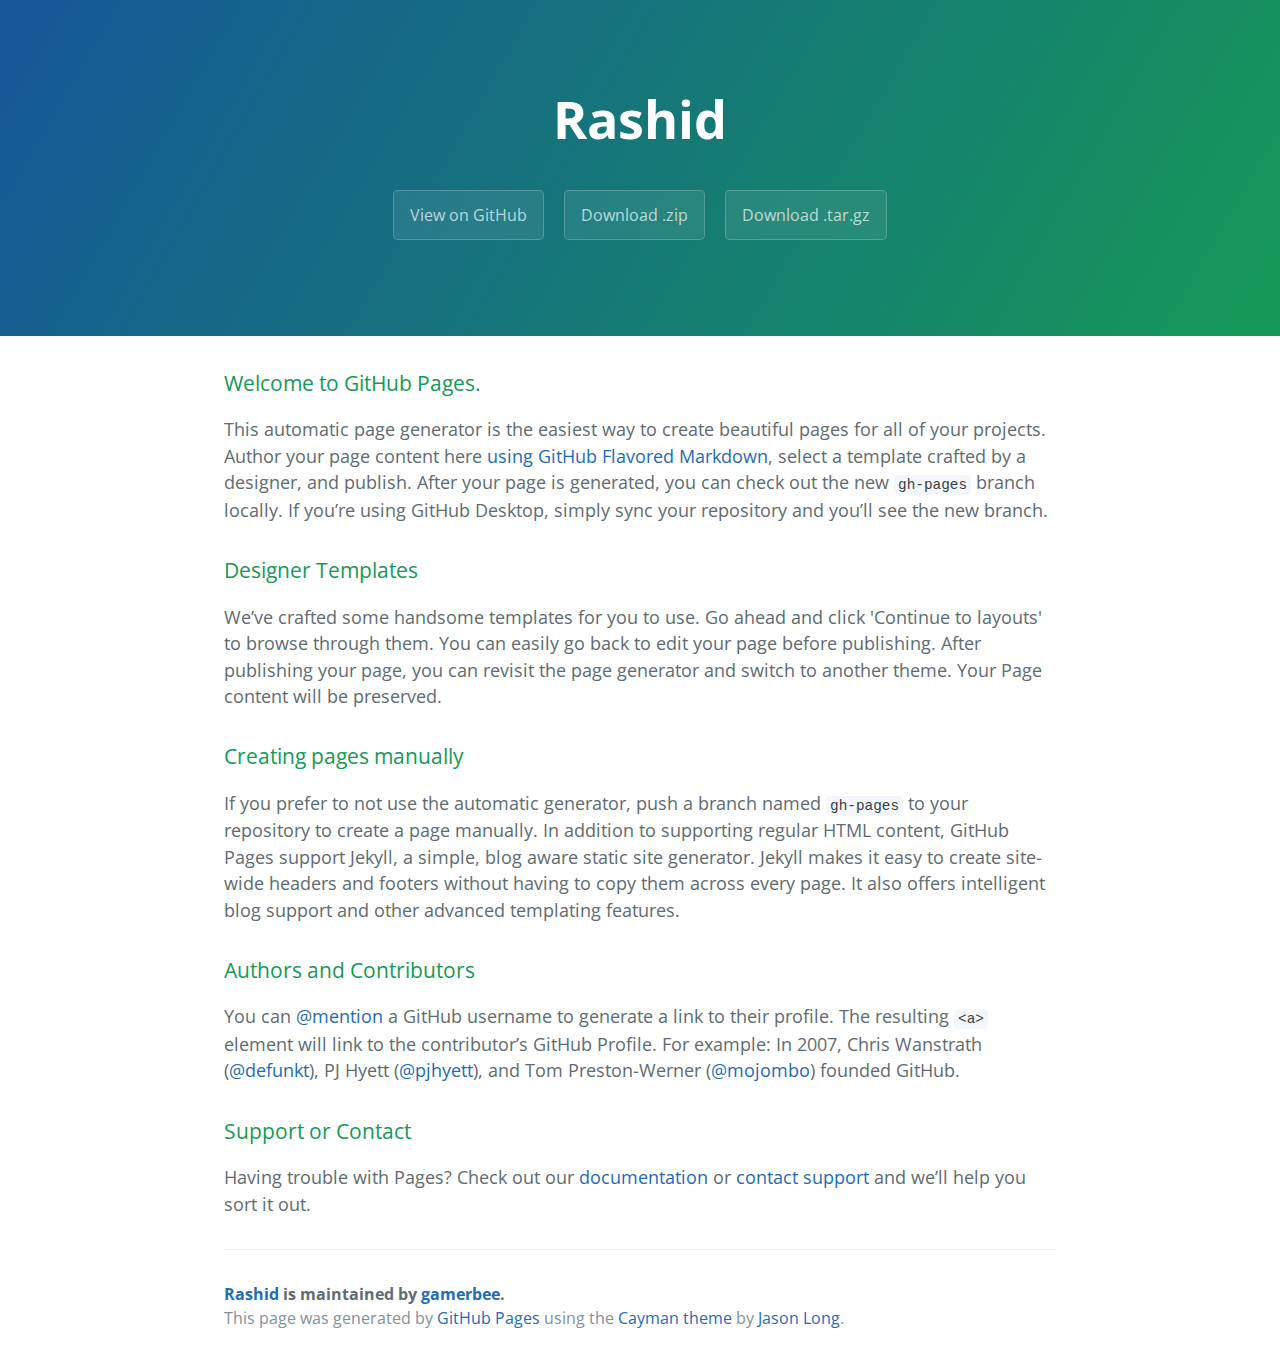
<file: index.html>
<!DOCTYPE html>
<html lang="en-us">
  <head>
    <meta charset="UTF-8">
    <title>Rashid by gamerbee</title>
    <meta name="viewport" content="width=device-width, initial-scale=1">
    <link rel="stylesheet" type="text/css" href="stylesheets/normalize.css" media="screen">
    <link href='https://fonts.googleapis.com/css?family=Open+Sans:400,700' rel='stylesheet' type='text/css'>
    <link rel="stylesheet" type="text/css" href="stylesheets/stylesheet.css" media="screen">
    <link rel="stylesheet" type="text/css" href="stylesheets/github-light.css" media="screen">
  </head>
  <body>
    <section class="page-header">
      <h1 class="project-name">Rashid</h1>
      <h2 class="project-tagline"></h2>
      <a href="https://github.com/gamerbee/rashid" class="btn">View on GitHub</a>
      <a href="https://github.com/gamerbee/rashid/zipball/master" class="btn">Download .zip</a>
      <a href="https://github.com/gamerbee/rashid/tarball/master" class="btn">Download .tar.gz</a>
    </section>

    <section class="main-content">
      <h3>
<a id="welcome-to-github-pages" class="anchor" href="#welcome-to-github-pages" aria-hidden="true"><span aria-hidden="true" class="octicon octicon-link"></span></a>Welcome to GitHub Pages.</h3>

<p>This automatic page generator is the easiest way to create beautiful pages for all of your projects. Author your page content here <a href="https://guides.github.com/features/mastering-markdown/">using GitHub Flavored Markdown</a>, select a template crafted by a designer, and publish. After your page is generated, you can check out the new <code>gh-pages</code> branch locally. If you’re using GitHub Desktop, simply sync your repository and you’ll see the new branch.</p>

<h3>
<a id="designer-templates" class="anchor" href="#designer-templates" aria-hidden="true"><span aria-hidden="true" class="octicon octicon-link"></span></a>Designer Templates</h3>

<p>We’ve crafted some handsome templates for you to use. Go ahead and click 'Continue to layouts' to browse through them. You can easily go back to edit your page before publishing. After publishing your page, you can revisit the page generator and switch to another theme. Your Page content will be preserved.</p>

<h3>
<a id="creating-pages-manually" class="anchor" href="#creating-pages-manually" aria-hidden="true"><span aria-hidden="true" class="octicon octicon-link"></span></a>Creating pages manually</h3>

<p>If you prefer to not use the automatic generator, push a branch named <code>gh-pages</code> to your repository to create a page manually. In addition to supporting regular HTML content, GitHub Pages support Jekyll, a simple, blog aware static site generator. Jekyll makes it easy to create site-wide headers and footers without having to copy them across every page. It also offers intelligent blog support and other advanced templating features.</p>

<h3>
<a id="authors-and-contributors" class="anchor" href="#authors-and-contributors" aria-hidden="true"><span aria-hidden="true" class="octicon octicon-link"></span></a>Authors and Contributors</h3>

<p>You can <a href="https://help.github.com/articles/basic-writing-and-formatting-syntax/#mentioning-users-and-teams" class="user-mention">@mention</a> a GitHub username to generate a link to their profile. The resulting <code>&lt;a&gt;</code> element will link to the contributor’s GitHub Profile. For example: In 2007, Chris Wanstrath (<a href="https://github.com/defunkt" class="user-mention">@defunkt</a>), PJ Hyett (<a href="https://github.com/pjhyett" class="user-mention">@pjhyett</a>), and Tom Preston-Werner (<a href="https://github.com/mojombo" class="user-mention">@mojombo</a>) founded GitHub.</p>

<h3>
<a id="support-or-contact" class="anchor" href="#support-or-contact" aria-hidden="true"><span aria-hidden="true" class="octicon octicon-link"></span></a>Support or Contact</h3>

<p>Having trouble with Pages? Check out our <a href="https://help.github.com/pages">documentation</a> or <a href="https://github.com/contact">contact support</a> and we’ll help you sort it out.</p>

      <footer class="site-footer">
        <span class="site-footer-owner"><a href="https://github.com/gamerbee/rashid">Rashid</a> is maintained by <a href="https://github.com/gamerbee">gamerbee</a>.</span>

        <span class="site-footer-credits">This page was generated by <a href="https://pages.github.com">GitHub Pages</a> using the <a href="https://github.com/jasonlong/cayman-theme">Cayman theme</a> by <a href="https://twitter.com/jasonlong">Jason Long</a>.</span>
      </footer>

    </section>

  
  </body>
</html>
</file>
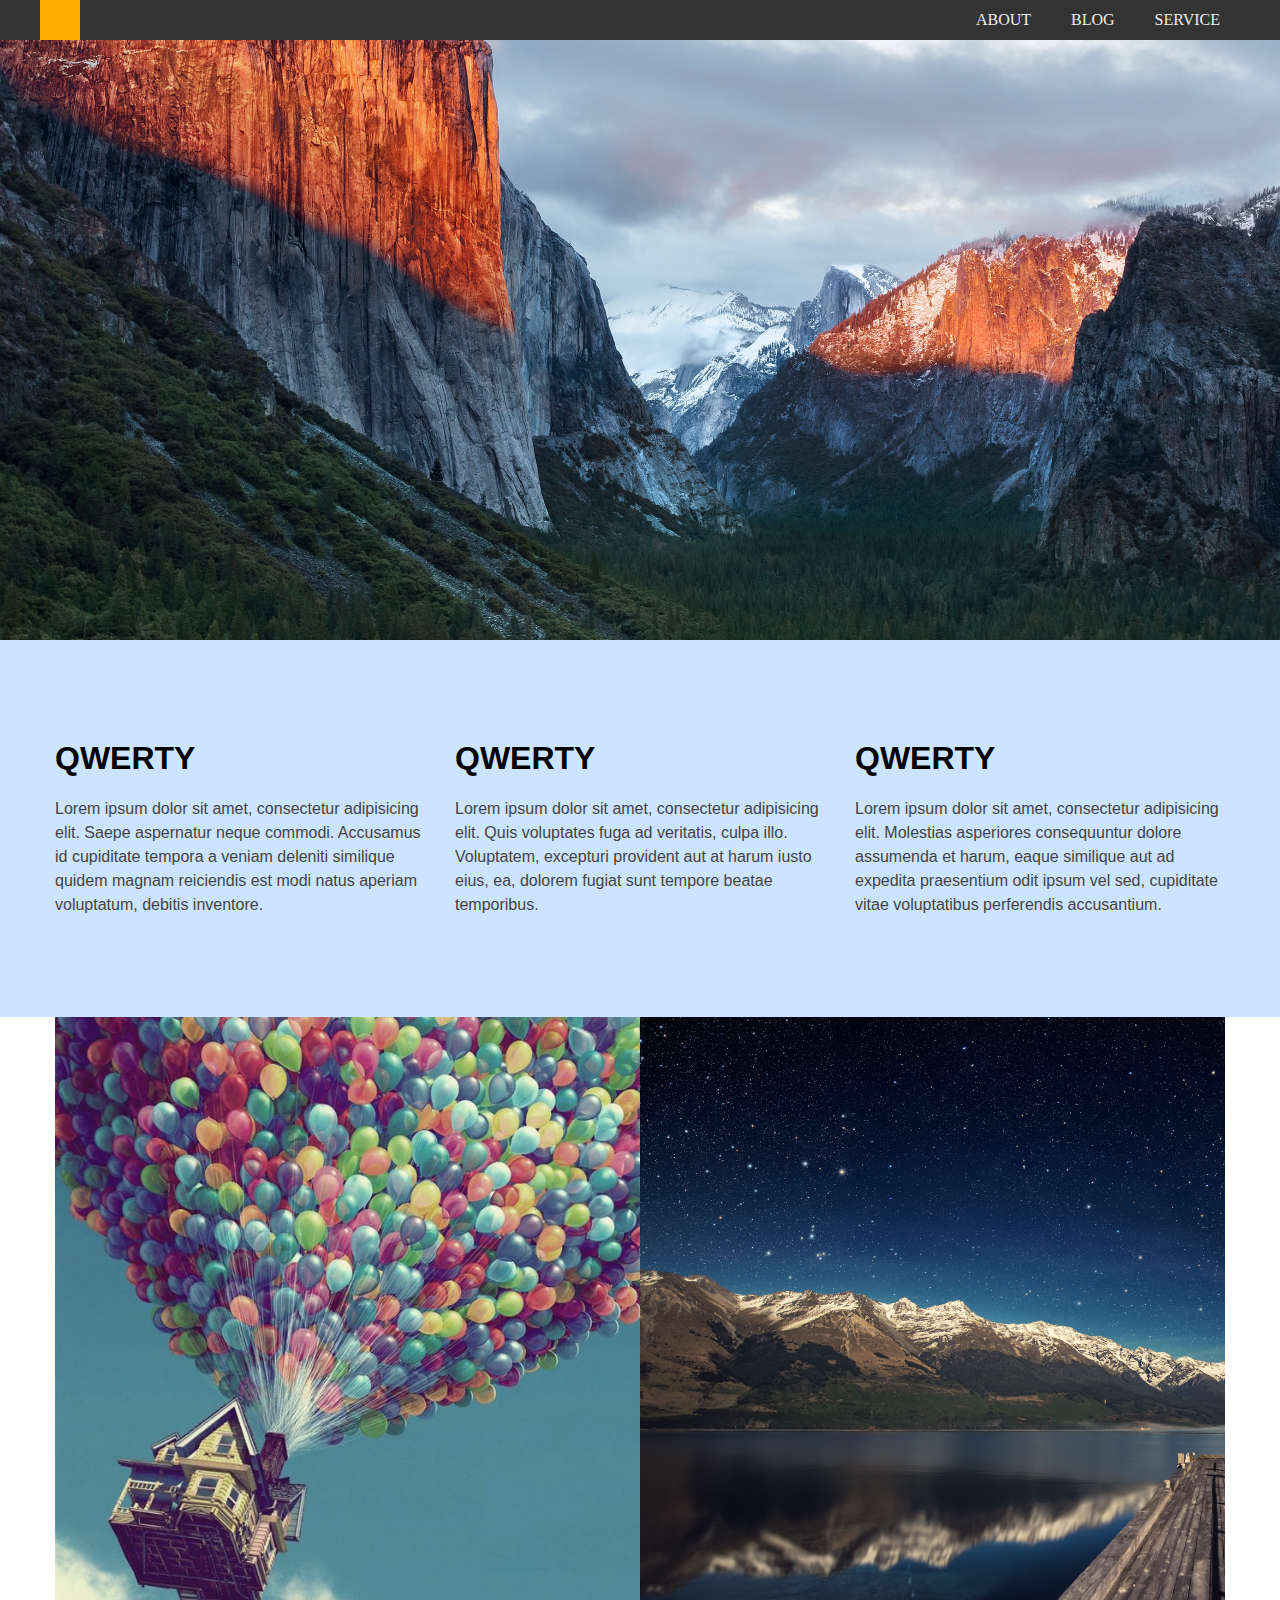
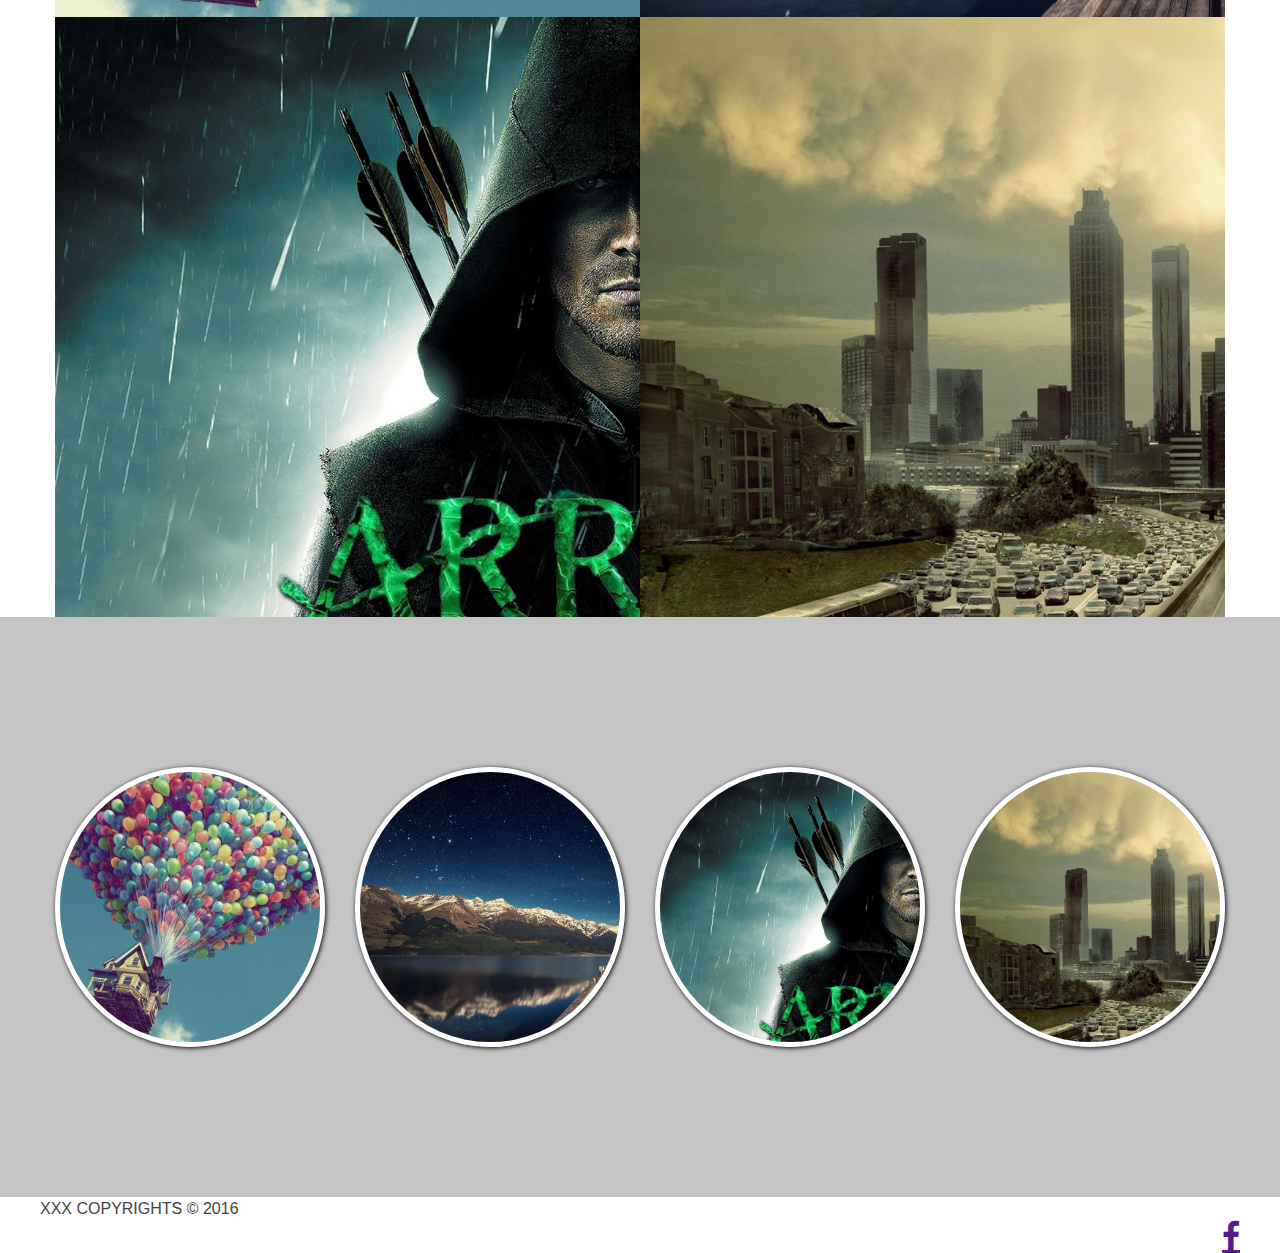
<file: 0427/index.html>
<!DOCTYPE html>
<html lang="en">
<head>
    <meta charset="UTF-8">
	<meta name="viewport" content="width=device-width">
    <title>Document</title>
    <link rel="stylesheet" href="https://maxcdn.bootstrapcdn.com/font-awesome/4.6.1/css/font-awesome.min.css">
    <link rel="stylesheet" href="default2.css">
    <link rel="stylesheet" href="desk.css" media="screen and (min-width:480px)">
    <link rel="stylesheet" href="phone.css" media="screen and (max-width:481px)">
</head>
<body>
    <nav class="full clearfix">
        <div class="fixed">
            <div class="logo"></div>
            <ul>
                <li><a href="">ABOUT</a></li>
                <li><a href="">BLOG</a></li>
                <li><a href="">SERVICE</a></li>
            </ul>
        </div>
    </nav>
    <header class="full"></header>
    <div class="full clearfix" id="about">
        <div class="fixed">
            <div class="box">
                <h1>QWERTY</h1>
                <p>
                    Lorem ipsum dolor sit amet, consectetur adipisicing elit. Saepe aspernatur neque commodi. Accusamus id cupiditate tempora a veniam deleniti similique quidem magnam reiciendis est modi natus aperiam voluptatum, debitis inventore.
                </p>
                
            </div>
            <div class="box">
                <h1>QWERTY</h1>
                <p>
                   Lorem ipsum dolor sit amet, consectetur adipisicing elit. Quis voluptates fuga ad veritatis, culpa illo. Voluptatem, excepturi provident aut at harum iusto eius, ea, dolorem fugiat sunt tempore beatae temporibus.
                </p>
                 
            </div>
            <div class="box">
                <h1>QWERTY</h1>
                <p>
                    Lorem ipsum dolor sit amet, consectetur adipisicing elit. Molestias asperiores consequuntur dolore assumenda et harum, eaque similique aut ad expedita praesentium odit ipsum vel sed, cupiditate vitae voluptatibus perferendis accusantium.
                </p>
                 
            </div>
        </div>
    </div>
    <div class="full clearfix"id="gallery">
        <div class="fixed">
            <div class="box">
                <img src="images/01.jpg" alt="">
            </div>
            <div class="box">
                <img src="images/02.jpg" alt="">
            </div>
            <div class="box">
                <img src="images/03.jpg" alt="">
            </div>
            <div class="box">
                <img src="images/04.jpg" alt="">
            </div>

        </div>
    </div>
    <div class="full clearfix" id="service">
        <div class="fixed">
            <div class="box">
                <img src="images/01.jpg" alt="">
            </div>
            <div class="box">
                <img src="images/02.jpg" alt="">
            </div>
            <div class="box">
                <img src="images/03.jpg" alt="">
            </div>
            <div class="box">
                <img src="images/04.jpg" alt="">
            </div>
        </div>
    </div>
    <footer class="full clearfix">
        <div class="fixed">
            <div class="copyright">
                <p>
                    XXX COPYRIGHTS &copy; 2016
                </p>
            </div>
            <div class="sns">
                <a href=""class="fa fa-facebook fa-2x"></a>
                <a href=""></a>
                <a href=""></a>
            </div>
        </div>
    </footer>
</body>
</html>
</file>
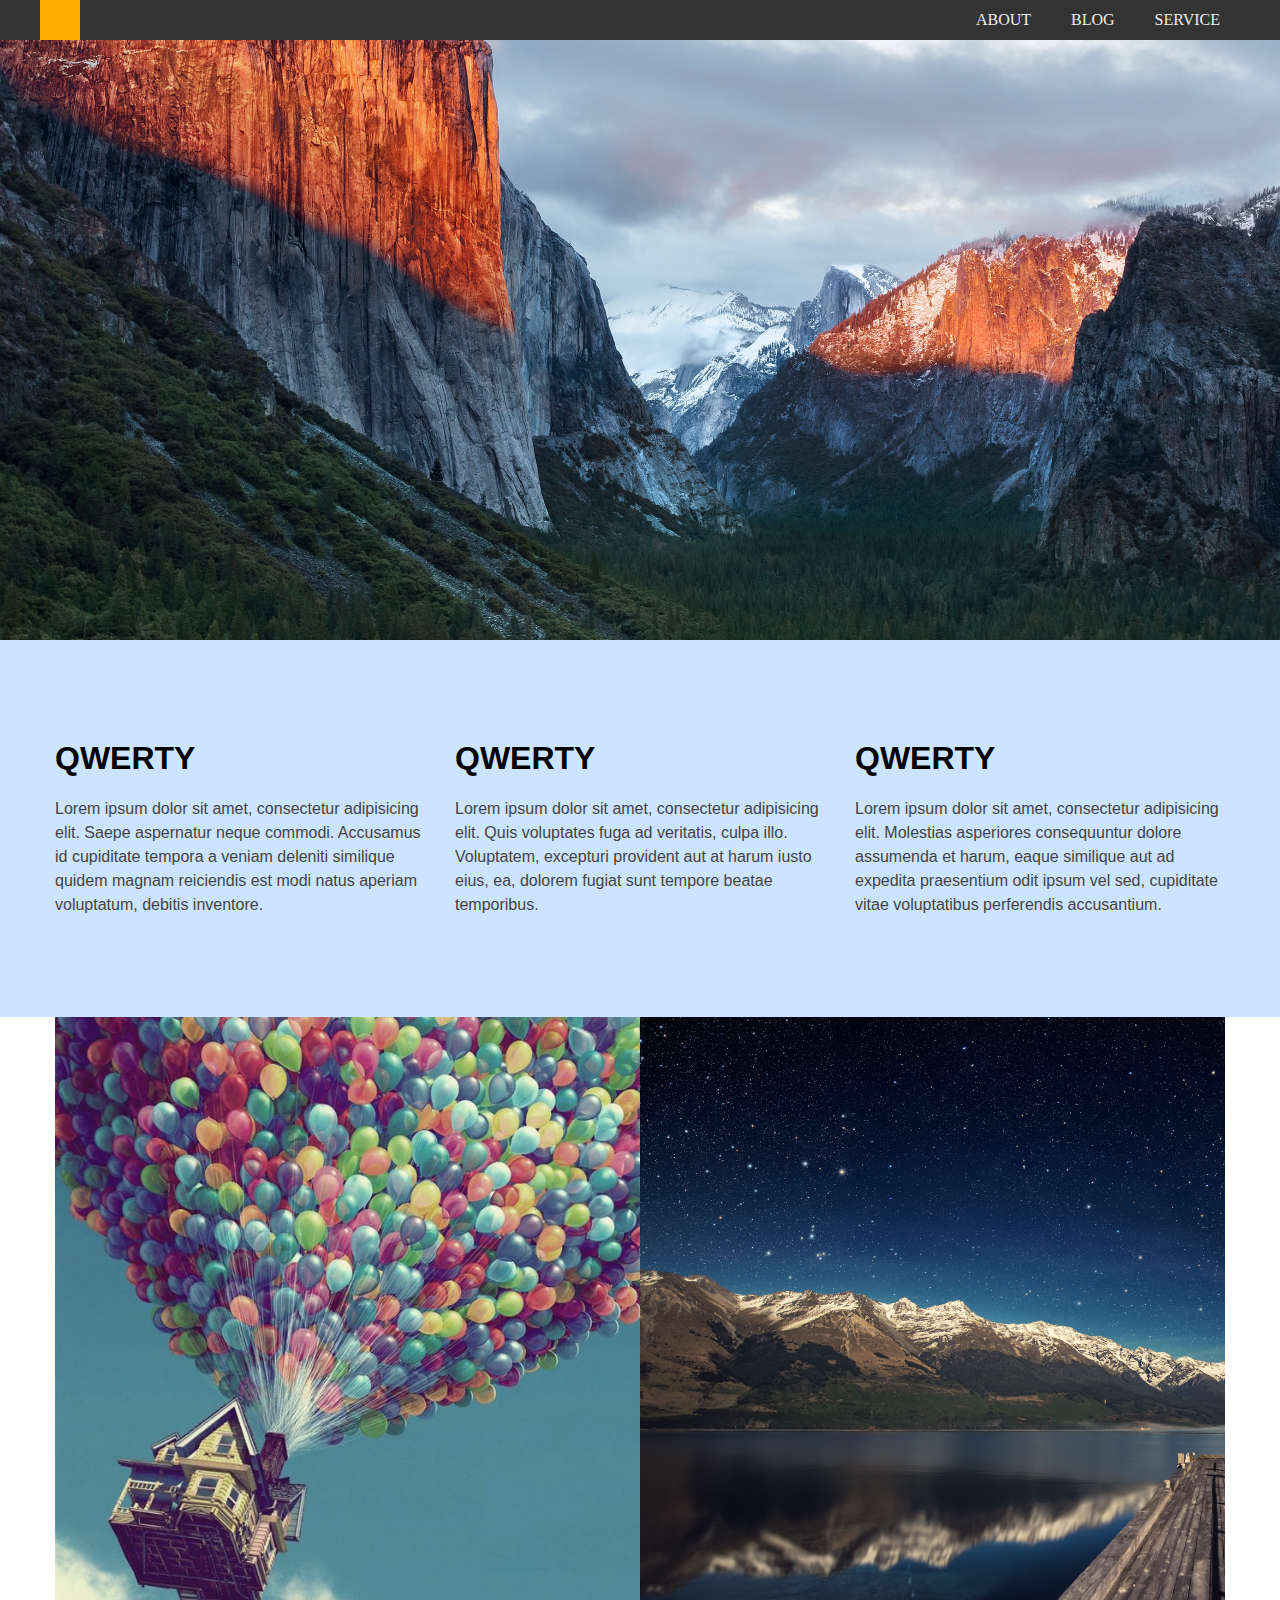
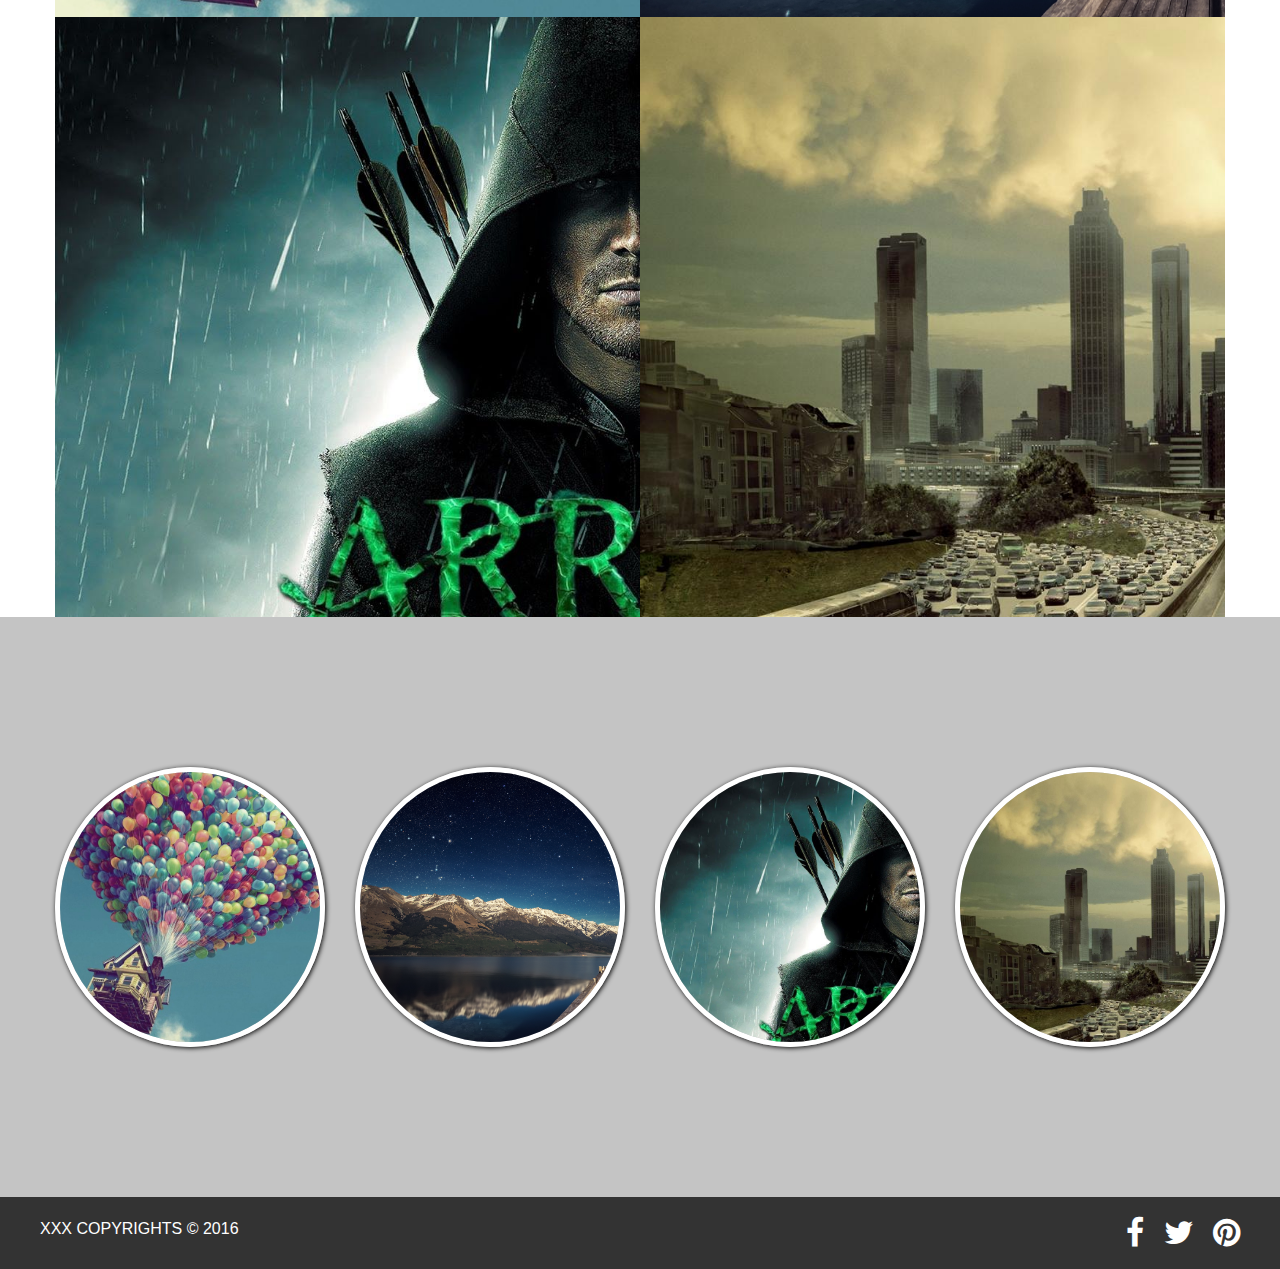
<file: 0427/0427/index.html>
<!DOCTYPE html>
<html lang="en">
<head>
    <meta charset="UTF-8">
    <title>Document</title>
    <link rel="stylesheet" href="https://maxcdn.bootstrapcdn.com/font-awesome/4.6.1/css/font-awesome.min.css">
    <style>
        h1,h2,h3,h4,h5,h6,p,body {
            margin: 0;
            padding: 0;
        }
        body {
            font-family: helvetica,arial,sans-serif;
        }
        p {
            color: #444;
            line-height: 1.5;
        }
        .clearfix::after {
            content: "";
            display: block;
            clear: both;
        }
        .full {
            width: 100%;
        }
        .fixed {
            width: 1200px;
            margin: auto;
        }
        nav {
            background-color: #333;
        }
        nav ul {
            margin: 0;
            padding: 0;
            float: right;
        }
        nav li {
            float: left;
            list-style: none;
        }
        nav a {
            color:#eee;
            text-decoration: none;
            font-family: tahoma;
            display: block;
            height: 40px;
            line-height: 40px;
            padding-left: 20px;
            padding-right: 20px;
            transition: all .3s;
        }
        nav a:hover {
            background-color: #666;
        }
        .logo {
            float: left;
            width: 40px;
            height: 40px;
            background-color: #fa0;
        }
        header {
            height: 600px;
            background-image: url(images/wallpaper.jpg);
            background-size: cover;
            background-position: bottom;
        }
        #about {
            padding-top: 100px;
            padding-bottom: 100px;
            background-color: #cce4ff;

            
        }
       
        #about .box {
            width: 370px;
            float: left;
            margin-left: 15px;
            margin-right: 15px;
            
        }
        #about p{
            margin-top: 20px;
        }
        #gallery .box {
            width: 50%;
            height: 600px;
            float: left;
            overflow: hidden;
/*            margin-left: 15px;*/
/*            margin-right: 15px;*/
        }
        #gallery .fixed {
            width: 1170px;
        }
        #gallery .box img {
            width:200%;
        }
        #service {
            padding-top: 150px;
            padding-bottom: 150px;
            background-color: #c4c4c4;
        }
        #service .box{
            width: 260px;
            height: 270px;
            float: left;
            overflow: hidden;
            margin-left: 15px;
            margin-right: 15px;
            border-radius: 50%;
            border: 5px solid #fff;
            box-shadow: 1px 1px 5px #000;
            
        }
        #service .box img {
            width:200%;
        }
        footer {
            background-color: #333;
           padding-top: 20px;
            padding-bottom: 20px;
            
            
        }
        footer .copyright {
            float: left;
        }
        footer .copyright p{
            color: #fff;
        }
        footer .sns {
            float: right;
        }
        footer .sns a {
            color: #fff;
            text-decoration: none;
            margin-left: 15px;
            transition: all .3s
        }
        footer .sns a:hover {
            color: #aaa;
        }
    </style>
</head>
<body>
    <nav class="full clearfix">
        <div class="fixed">
            <div class="logo"></div>
            <ul>
                <li><a href="">ABOUT</a></li>
                <li><a href="">BLOG</a></li>
                <li><a href="">SERVICE</a></li>
            </ul>
        </div>
    </nav>
    <header class="full"></header>
    <div class="full clearfix" id="about">
        <div class="fixed">
            <div class="box">
                <h1>QWERTY</h1>
                <p>
                    Lorem ipsum dolor sit amet, consectetur adipisicing elit. Saepe aspernatur neque commodi. Accusamus id cupiditate tempora a veniam deleniti similique quidem magnam reiciendis est modi natus aperiam voluptatum, debitis inventore.
                </p>
                
            </div>
            <div class="box">
                <h1>QWERTY</h1>
                <p>
                   Lorem ipsum dolor sit amet, consectetur adipisicing elit. Quis voluptates fuga ad veritatis, culpa illo. Voluptatem, excepturi provident aut at harum iusto eius, ea, dolorem fugiat sunt tempore beatae temporibus.
                </p>
                 
            </div>
            <div class="box">
                <h1>QWERTY</h1>
                <p>
                    Lorem ipsum dolor sit amet, consectetur adipisicing elit. Molestias asperiores consequuntur dolore assumenda et harum, eaque similique aut ad expedita praesentium odit ipsum vel sed, cupiditate vitae voluptatibus perferendis accusantium.
                </p>
                 
            </div>
        </div>
    </div>
    <div class="full clearfix"id="gallery">
        <div class="fixed">
            <div class="box">
                <img src="images/01.jpg" alt="">
            </div>
            <div class="box">
                <img src="images/02.jpg" alt="">
            </div>
            <div class="box">
                <img src="images/03.jpg" alt="">
            </div>
            <div class="box">
                <img src="images/04.jpg" alt="">
            </div>

        </div>
    </div>
    <div class="full clearfix" id="service">
        <div class="fixed">
            <div class="box">
                <img src="images/01.jpg" alt="">
            </div>
            <div class="box">
                <img src="images/02.jpg" alt="">
            </div>
            <div class="box">
                <img src="images/03.jpg" alt="">
            </div>
            <div class="box">
                <img src="images/04.jpg" alt="">
            </div>
        </div>
    </div>
    <footer class="full clearfix">
        <div class="fixed">
            <div class="copyright">
                <p>
                    XXX COPYRIGHTS &copy; 2016
                </p>
            </div>
            <div class="sns">
                <a href="#"class="fa fa-facebook fa-2x"></a>
                <a href="#"class="fa fa-twitter fa-2x"></a>
                <a href="#"class="fa fa-pinterest fa-2x "></a>
            </div>
        </div>
    </footer>
</body>
</html>
</file>
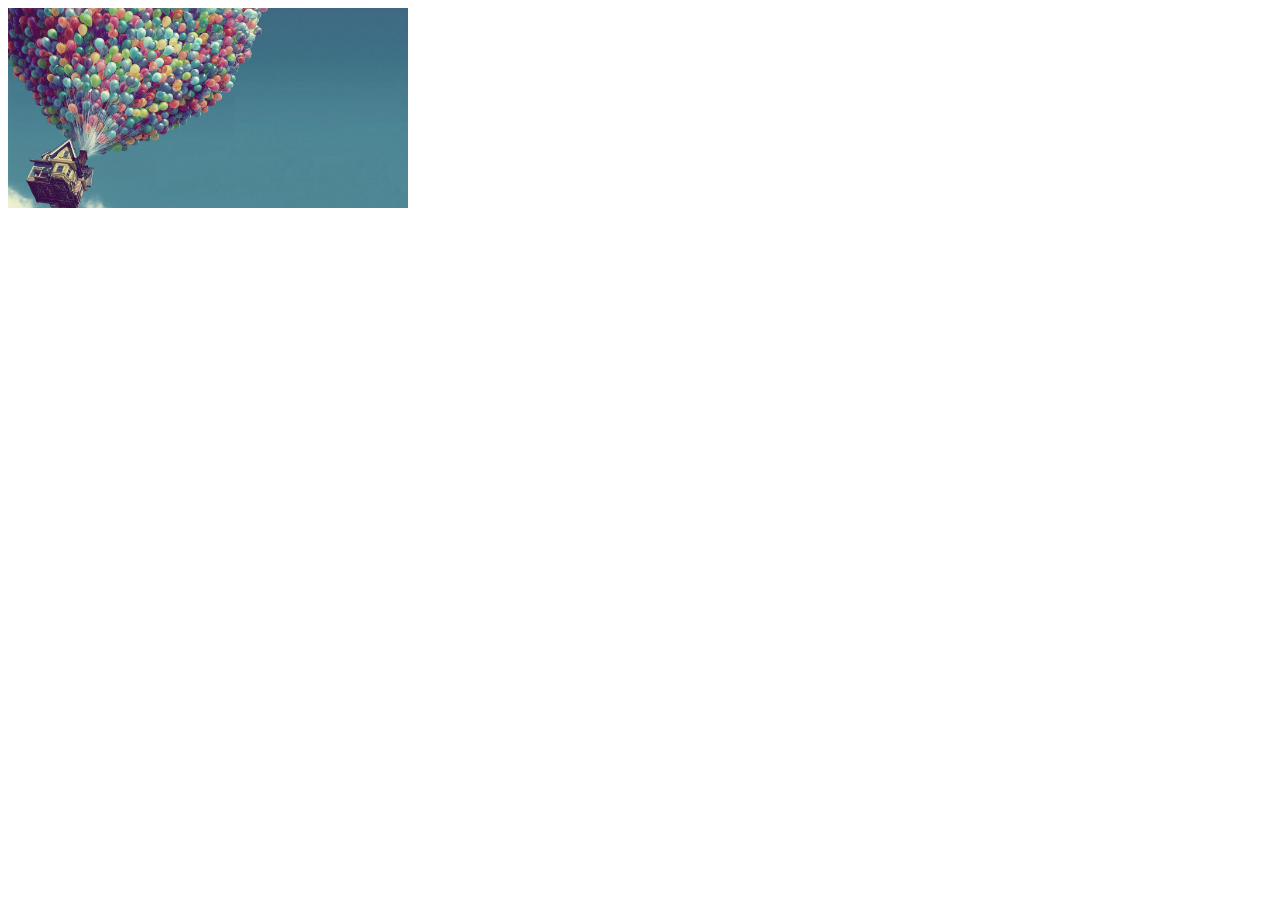
<file: 0427/overlay-2.html>
<!DOCTYPE html>
<html lang="en">
<head>
    <meta charset="UTF-8">
    <title>Document</title>
    <style>
        .gallery {
            position: relative;
            width: 400px;
            height: 200px;
            overflow: hidden;
        }
        .gallery img {
            width: 100%;
            position: absolute;
        }
        .gallery .mask {
            position: absolute;
            background-color: rgba(0,0,0,0);
            width: 220px;
            height: 200px;
            transition: all .3s;
        }
        .gallery .mask a {
            color: rgba(255,255,255,0);
            text-decoration: none;
            display: block;
/*            width: 0;*/
            text-align: center;
            line-height: 200px;
            transition:all .3s

        }
        .gallery:hover .mask {
            background-color: rgba(0,0,0,.5);
            width: 100%;
        }
        .gallery:hover a {
            color: rgba(255,255,255,1);
            width: 100%;
        }
    </style>
</head>
<body>
    <div class="gallery">
        <img src="images/01.jpg" alt="">
        <div class="mask">
            <a href="#">MORE</a>
        </div>
    </div>
</body>
</html>
</file>
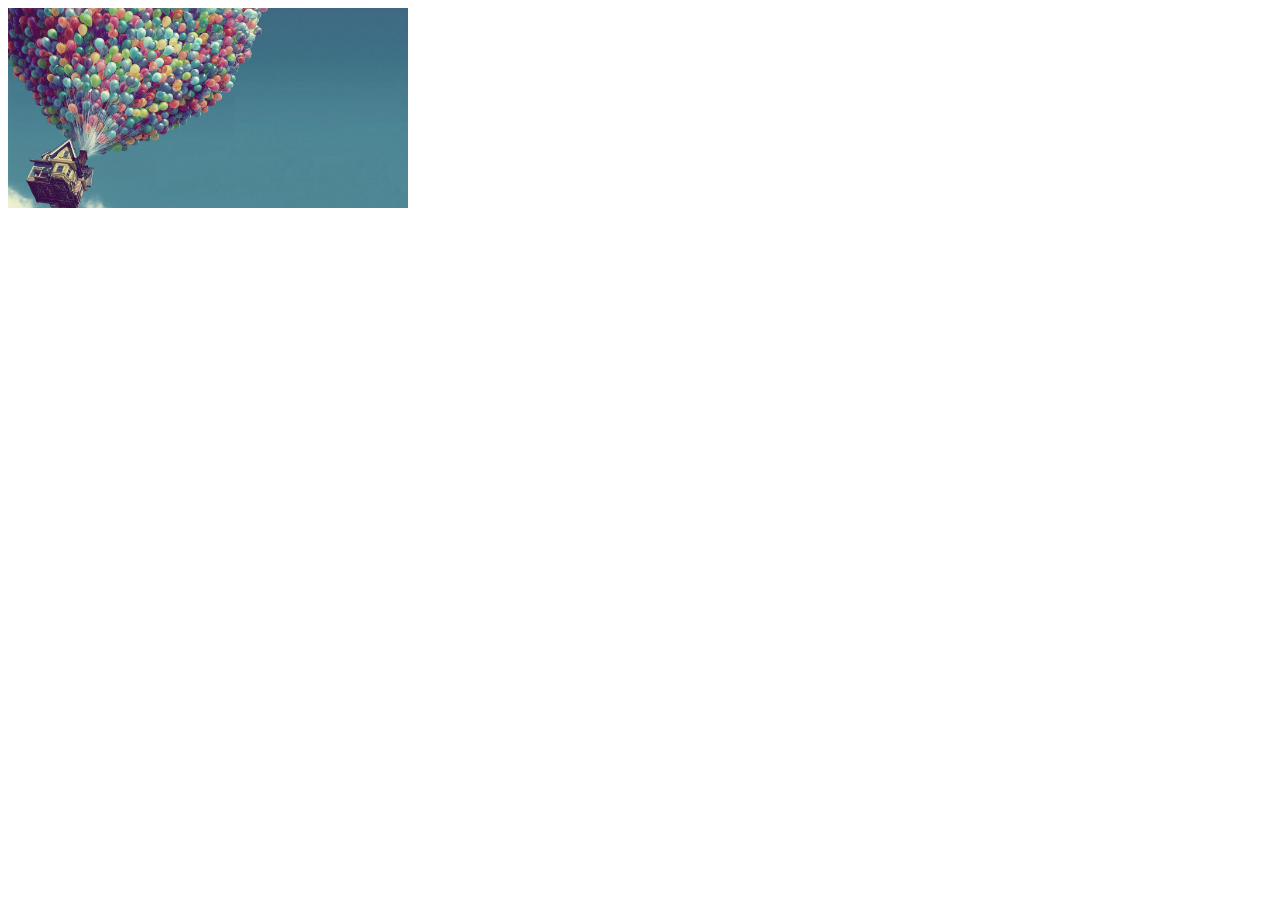
<file: 0427/overlay-3.html>
<!DOCTYPE html>
<html lang="en">
<head>
    <meta charset="UTF-8">
    <title>Document</title>
    <style>
        .gallery {
            position: relative;
            width: 400px;
            height: 200px;
            overflow: hidden;
        }
        .gallery img {
            width: 100%;
            position: absolute;
        }
        .gallery .mask {
            position: absolute;
            background-color: rgba(0,0,0,0);
            width: 400px;
            height: 400px;
            transition: all 1.9s;
        }
        .gallery .mask a {
            color: rgba(255,255,255,0);
            text-decoration: none;
            display: block;
            text-align: center;
            line-height: 200px;
            transition:all .3s;

        }
        .gallery:hover .mask {
            background-color: rgba(0,0,0,.5);
            height: 200px;
        }
        .gallery:hover a {
            color: rgba(255,255,255,1);
        }
    </style>
</head>
<body>
    <div class="gallery">
        <img src="images/01.jpg" alt="">
        <div class="mask">
            <a href="#">MORE</a>
        </div>
    </div>
</body>
</html>
</file>
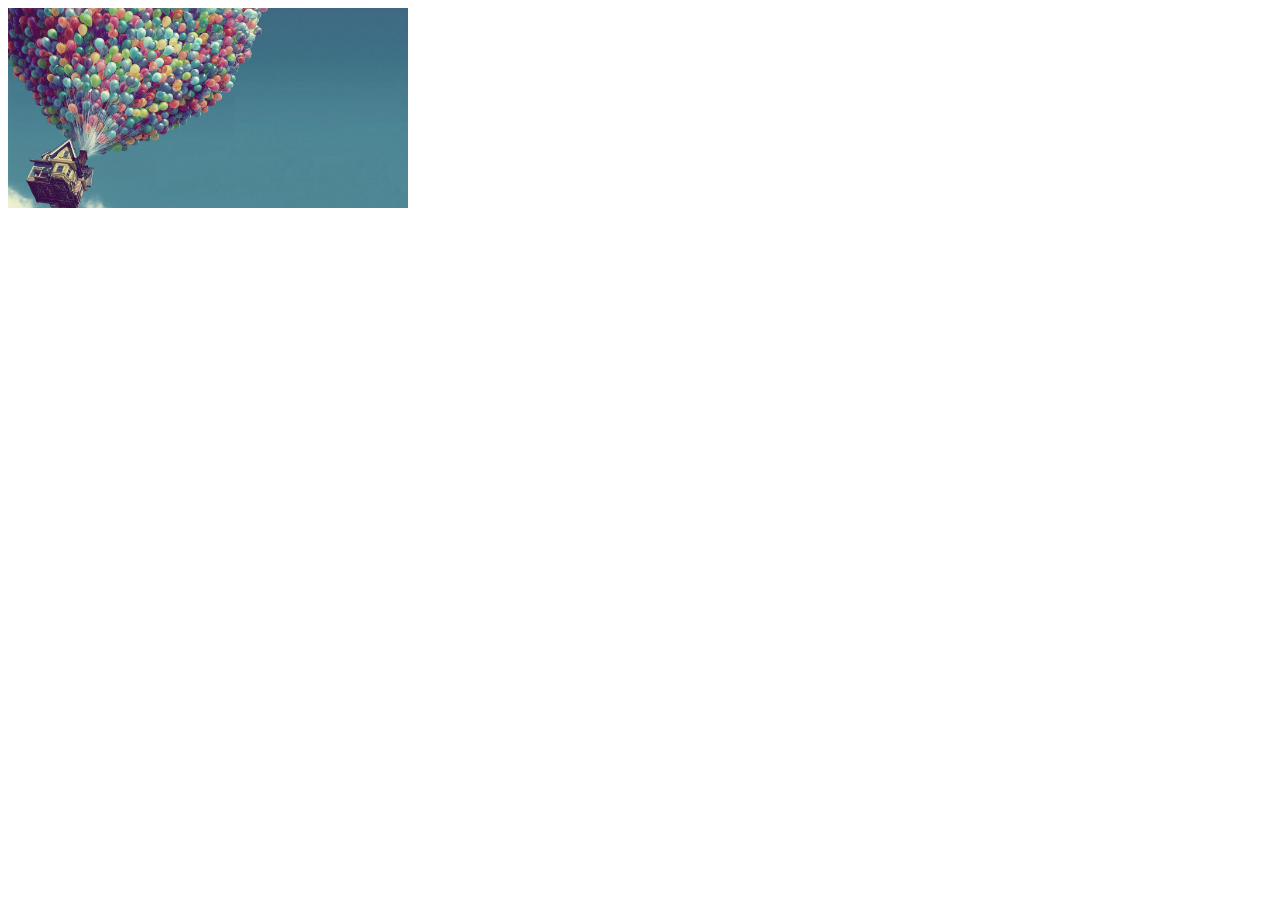
<file: 0427/overlay-4.html>
<!DOCTYPE html>
<html lang="en">
<head>
    <meta charset="UTF-8">
    <title>Document</title>
    <style>
        .gallery {
            position: relative;
            width: 400px;
            height: 200px;
            overflow: hidden;
        }
        .gallery img {
            width: 100%;
            position: absolute;
        }
        .gallery .mask {
            position: absolute;
            background-color: rgba(0,0,0,0);
            width: 400px;
            height: 200px;
            transform: scale(0,0);
            transition: all .3s;
        }
        .gallery .mask a {
            color: rgba(255,255,255,0);
            text-decoration: none;
            display: block;
            text-align: center;
            line-height: 200px;
            transition:all .3s;

        }
        .gallery:hover .mask {
            background-color: rgba(0,0,0,.5);
            transform: scale(1,1);
        }
        .gallery:hover a {
            color: rgba(255,255,255,1);
        }
    </style>
</head>
<body>
    <div class="gallery">
        <img src="images/01.jpg" alt="">
        <div class="mask">
            <a href="#">MORE</a>
        </div>
    </div>
</body>
</html>
</file>
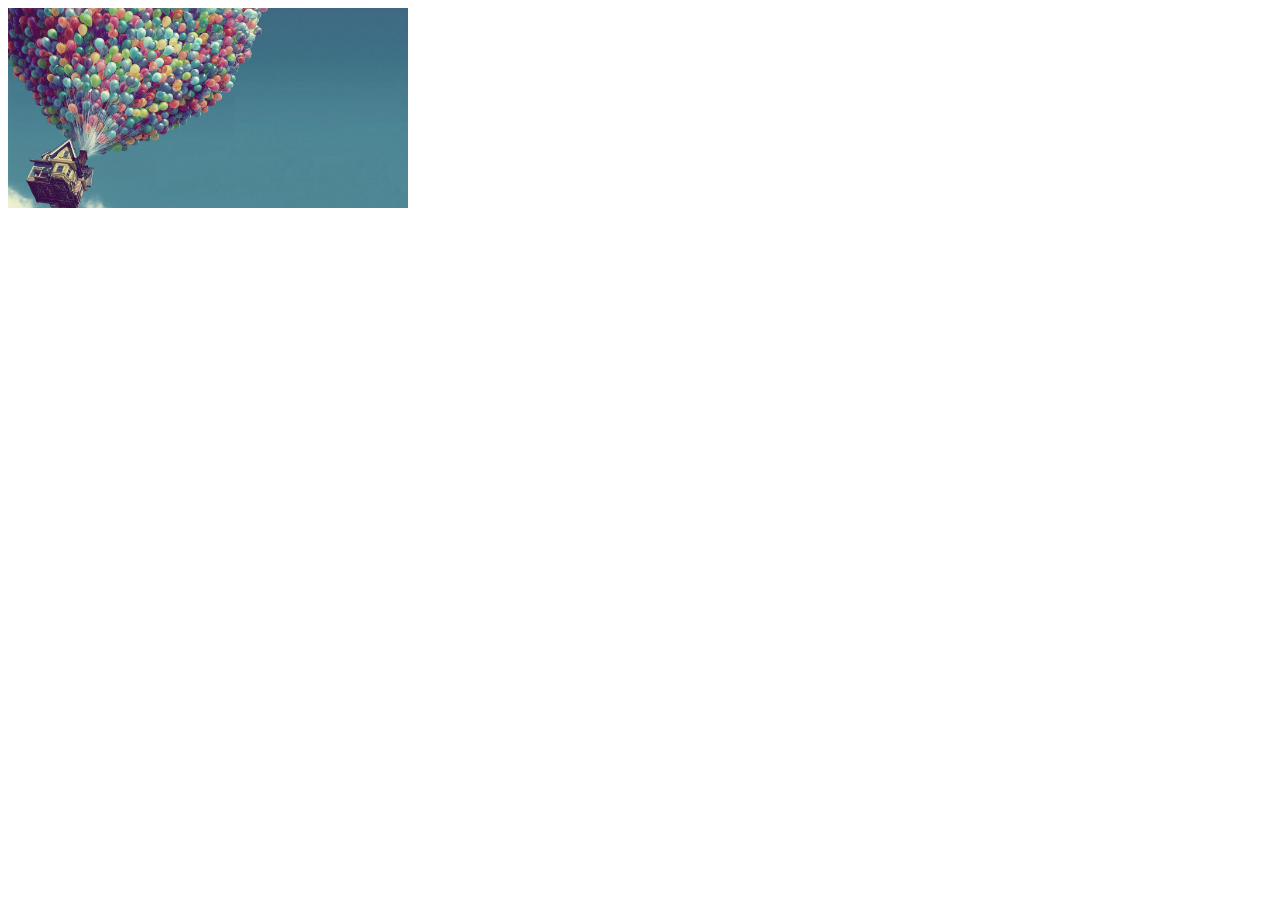
<file: 0427/overlay-5.html>
<!DOCTYPE html>
<html lang="en">
<head>
    <meta charset="UTF-8">
    <title>Document</title>
    <style>
        .gallery {
            position: relative;
            width: 400px;
            height: 200px;
            overflow: hidden;
        }
        .gallery img {
            width: 100%;
            position: absolute;
        }
        .gallery .mask {
            position: absolute;
            background-color: rgba(0,0,0,0);
            width: 400px;
            height: 200px;
            transform: rotate(180deg)scale(0,0);
            transition: all .3s;
        }
        .gallery .mask a {
            color: rgba(255,255,255,0);
            text-decoration: none;
            display: block;
            text-align: center;
            line-height: 200px;
            transition:all .3s;

        }
        .gallery:hover .mask {
            background-color: rgba(0,0,0,.5);
            transform: rotate(360deg)scale(1,1);
        }
        .gallery:hover a {
            color: rgba(255,255,255,1);
        }
    </style>
</head>
<body>
    <div class="gallery">
        <img src="images/01.jpg" alt="">
        <div class="mask">
            <a href="#">MORE</a>
        </div>
    </div>
</body>
</html>
</file>
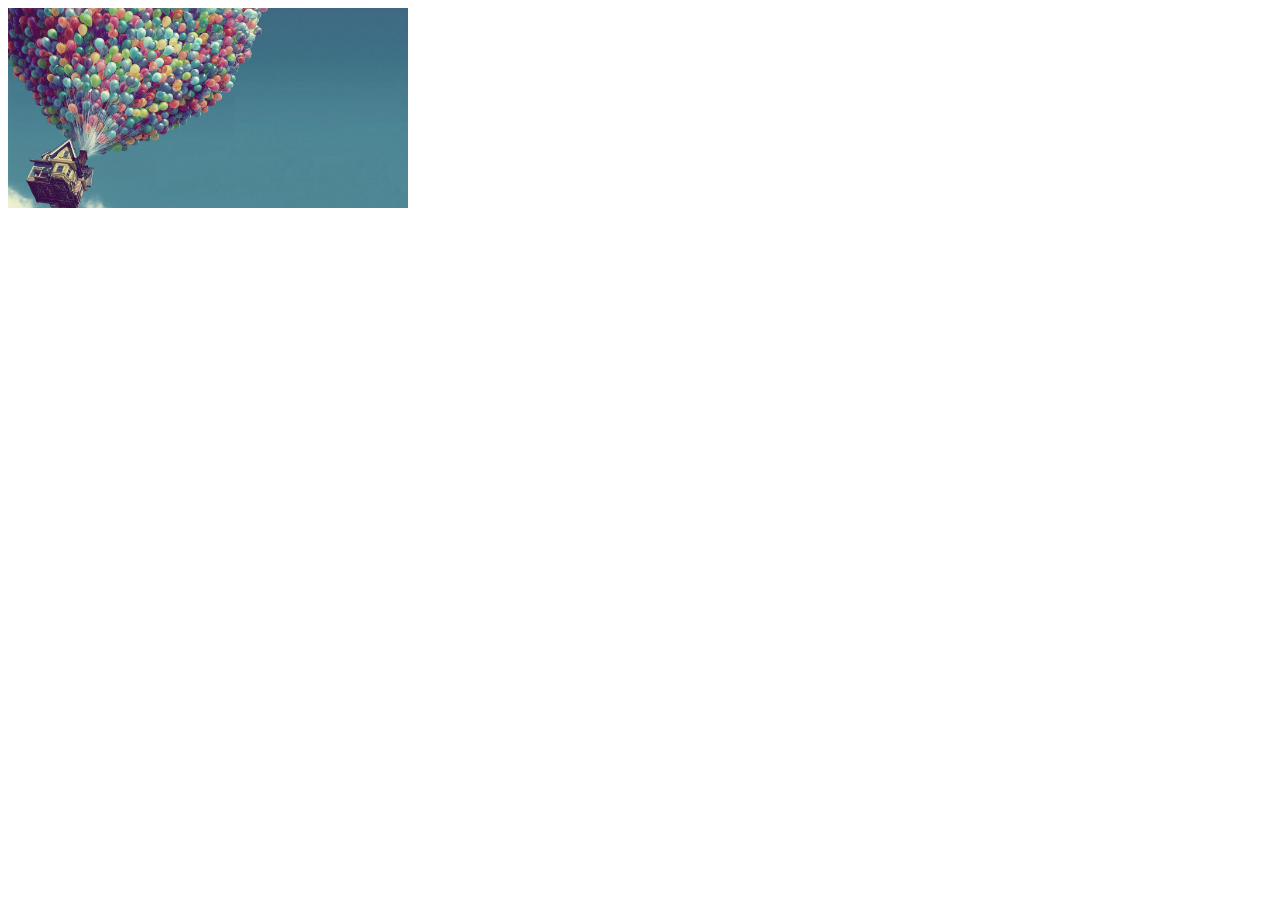
<file: 0427/overlay.html>
<!DOCTYPE html>
<html lang="en">
<head>
    <meta charset="UTF-8">
    <title>Document</title>
    <style>
        .gallery {
            position: relative;
            width: 400px;
            height: 200px;
            overflow: hidden;
        }
        .gallery img {
            width: 100%;
            position: absolute;
        }
        .gallery .mask {
            position: absolute;
            background-color: rgba(0,0,0,0);
            width: 400px;
            height: 200px;
            transition: all .3s;
        }
        .gallery .mask a {
            color: rgba(255,255,255,0);
            text-decoration: none;
            display: block;
            text-align: center;
            line-height: 200px;
            transition:all .3s

        }
        .gallery:hover .mask {
            background-color: rgba(0,0,0,.5);
        }
        .gallery:hover a {
            color: rgba(255,255,255,1)
        }
    </style>
</head>
<body>
    <div class="gallery">
        <img src="images/01.jpg" alt="">
        <div class="mask">
            <a href="#">MORE</a>
        </div>
    </div>
</body>
</html>
</file>
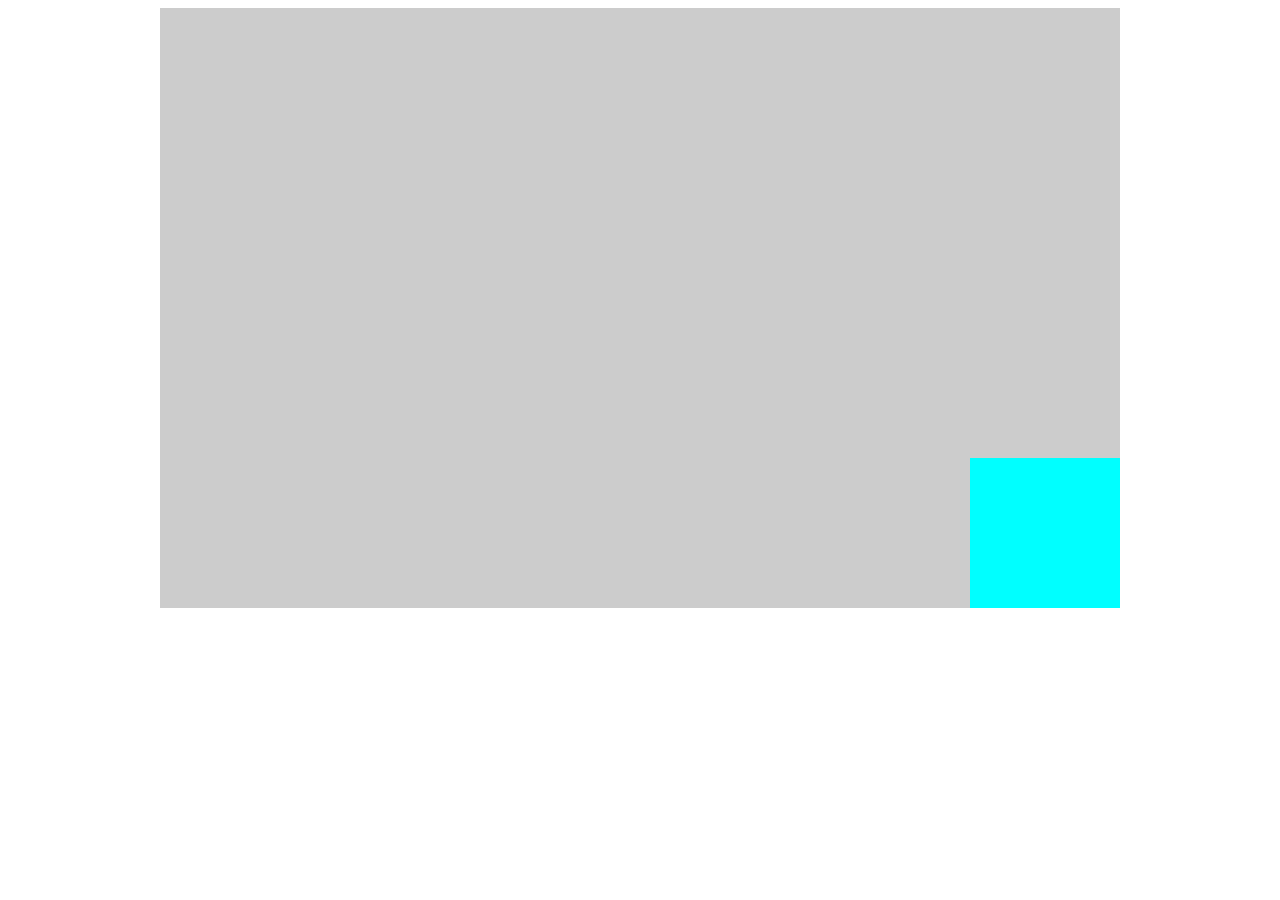
<file: 0427/position.html>
<!DOCTYPE html>
<html lang="en">
<head>
    <meta charset="UTF-8">
    <title>Document</title>
    <style>
        .container {
            width: 960px;
            height: 600px;
            margin: auto;
            position: relative;
            background-color: #ccc;
        }
        .box {
            width: 150px;
            height: 150px;
            background-color: aqua;
            position: absolute;
            right:0;
            bottom: 0;
        }
    </style>
</head>
<body>
   <div class="container">
    <div class="box"></div>
    </div>
</body>
</html>
</file>
<file: stylesheets/stylesheet.css>
* {
  box-sizing: border-box; }

body {
  padding: 0;
  margin: 0;
  font-family: "Open Sans", "Helvetica Neue", Helvetica, Arial, sans-serif;
  font-size: 16px;
  line-height: 1.5;
  color: #606c71; }

a {
  color: #1e6bb8;
  text-decoration: none; }
  a:hover {
    text-decoration: underline; }

.btn {
  display: inline-block;
  margin-bottom: 1rem;
  color: rgba(255, 255, 255, 0.7);
  background-color: rgba(255, 255, 255, 0.08);
  border-color: rgba(255, 255, 255, 0.2);
  border-style: solid;
  border-width: 1px;
  border-radius: 0.3rem;
  transition: color 0.2s, background-color 0.2s, border-color 0.2s; }
  .btn + .btn {
    margin-left: 1rem; }

.btn:hover {
  color: rgba(255, 255, 255, 0.8);
  text-decoration: none;
  background-color: rgba(255, 255, 255, 0.2);
  border-color: rgba(255, 255, 255, 0.3); }

@media screen and (min-width: 64em) {
  .btn {
    padding: 0.75rem 1rem; } }

@media screen and (min-width: 42em) and (max-width: 64em) {
  .btn {
    padding: 0.6rem 0.9rem;
    font-size: 0.9rem; } }

@media screen and (max-width: 42em) {
  .btn {
    display: block;
    width: 100%;
    padding: 0.75rem;
    font-size: 0.9rem; }
    .btn + .btn {
      margin-top: 1rem;
      margin-left: 0; } }

.page-header {
  color: #fff;
  text-align: center;
  background-color: #159957;
  background-image: linear-gradient(120deg, #155799, #159957); }

@media screen and (min-width: 64em) {
  .page-header {
    padding: 5rem 6rem; } }

@media screen and (min-width: 42em) and (max-width: 64em) {
  .page-header {
    padding: 3rem 4rem; } }

@media screen and (max-width: 42em) {
  .page-header {
    padding: 2rem 1rem; } }

.project-name {
  margin-top: 0;
  margin-bottom: 0.1rem; }

@media screen and (min-width: 64em) {
  .project-name {
    font-size: 3.25rem; } }

@media screen and (min-width: 42em) and (max-width: 64em) {
  .project-name {
    font-size: 2.25rem; } }

@media screen and (max-width: 42em) {
  .project-name {
    font-size: 1.75rem; } }

.project-tagline {
  margin-bottom: 2rem;
  font-weight: normal;
  opacity: 0.7; }

@media screen and (min-width: 64em) {
  .project-tagline {
    font-size: 1.25rem; } }

@media screen and (min-width: 42em) and (max-width: 64em) {
  .project-tagline {
    font-size: 1.15rem; } }

@media screen and (max-width: 42em) {
  .project-tagline {
    font-size: 1rem; } }

.main-content :first-child {
  margin-top: 0; }
.main-content img {
  max-width: 100%; }
.main-content h1, .main-content h2, .main-content h3, .main-content h4, .main-content h5, .main-content h6 {
  margin-top: 2rem;
  margin-bottom: 1rem;
  font-weight: normal;
  color: #159957; }
.main-content p {
  margin-bottom: 1em; }
.main-content code {
  padding: 2px 4px;
  font-family: Consolas, "Liberation Mono", Menlo, Courier, monospace;
  font-size: 0.9rem;
  color: #383e41;
  background-color: #f3f6fa;
  border-radius: 0.3rem; }
.main-content pre {
  padding: 0.8rem;
  margin-top: 0;
  margin-bottom: 1rem;
  font: 1rem Consolas, "Liberation Mono", Menlo, Courier, monospace;
  color: #567482;
  word-wrap: normal;
  background-color: #f3f6fa;
  border: solid 1px #dce6f0;
  border-radius: 0.3rem; }
  .main-content pre > code {
    padding: 0;
    margin: 0;
    font-size: 0.9rem;
    color: #567482;
    word-break: normal;
    white-space: pre;
    background: transparent;
    border: 0; }
.main-content .highlight {
  margin-bottom: 1rem; }
  .main-content .highlight pre {
    margin-bottom: 0;
    word-break: normal; }
.main-content .highlight pre, .main-content pre {
  padding: 0.8rem;
  overflow: auto;
  font-size: 0.9rem;
  line-height: 1.45;
  border-radius: 0.3rem; }
.main-content pre code, .main-content pre tt {
  display: inline;
  max-width: initial;
  padding: 0;
  margin: 0;
  overflow: initial;
  line-height: inherit;
  word-wrap: normal;
  background-color: transparent;
  border: 0; }
  .main-content pre code:before, .main-content pre code:after, .main-content pre tt:before, .main-content pre tt:after {
    content: normal; }
.main-content ul, .main-content ol {
  margin-top: 0; }
.main-content blockquote {
  padding: 0 1rem;
  margin-left: 0;
  color: #819198;
  border-left: 0.3rem solid #dce6f0; }
  .main-content blockquote > :first-child {
    margin-top: 0; }
  .main-content blockquote > :last-child {
    margin-bottom: 0; }
.main-content table {
  display: block;
  width: 100%;
  overflow: auto;
  word-break: normal;
  word-break: keep-all; }
  .main-content table th {
    font-weight: bold; }
  .main-content table th, .main-content table td {
    padding: 0.5rem 1rem;
    border: 1px solid #e9ebec; }
.main-content dl {
  padding: 0; }
  .main-content dl dt {
    padding: 0;
    margin-top: 1rem;
    font-size: 1rem;
    font-weight: bold; }
  .main-content dl dd {
    padding: 0;
    margin-bottom: 1rem; }
.main-content hr {
  height: 2px;
  padding: 0;
  margin: 1rem 0;
  background-color: #eff0f1;
  border: 0; }

@media screen and (min-width: 64em) {
  .main-content {
    max-width: 64rem;
    padding: 2rem 6rem;
    margin: 0 auto;
    font-size: 1.1rem; } }

@media screen and (min-width: 42em) and (max-width: 64em) {
  .main-content {
    padding: 2rem 4rem;
    font-size: 1.1rem; } }

@media screen and (max-width: 42em) {
  .main-content {
    padding: 2rem 1rem;
    font-size: 1rem; } }

.site-footer {
  padding-top: 2rem;
  margin-top: 2rem;
  border-top: solid 1px #eff0f1; }

.site-footer-owner {
  display: block;
  font-weight: bold; }

.site-footer-credits {
  color: #819198; }

@media screen and (min-width: 64em) {
  .site-footer {
    font-size: 1rem; } }

@media screen and (min-width: 42em) and (max-width: 64em) {
  .site-footer {
    font-size: 1rem; } }

@media screen and (max-width: 42em) {
  .site-footer {
    font-size: 0.9rem; } }
</file>
<file: stylesheets/github-light.css>
/*
The MIT License (MIT)

Copyright (c) 2015 GitHub, Inc.

Permission is hereby granted, free of charge, to any person obtaining a copy
of this software and associated documentation files (the "Software"), to deal
in the Software without restriction, including without limitation the rights
to use, copy, modify, merge, publish, distribute, sublicense, and/or sell
copies of the Software, and to permit persons to whom the Software is
furnished to do so, subject to the following conditions:

The above copyright notice and this permission notice shall be included in all
copies or substantial portions of the Software.

THE SOFTWARE IS PROVIDED "AS IS", WITHOUT WARRANTY OF ANY KIND, EXPRESS OR
IMPLIED, INCLUDING BUT NOT LIMITED TO THE WARRANTIES OF MERCHANTABILITY,
FITNESS FOR A PARTICULAR PURPOSE AND NONINFRINGEMENT. IN NO EVENT SHALL THE
AUTHORS OR COPYRIGHT HOLDERS BE LIABLE FOR ANY CLAIM, DAMAGES OR OTHER
LIABILITY, WHETHER IN AN ACTION OF CONTRACT, TORT OR OTHERWISE, ARISING FROM,
OUT OF OR IN CONNECTION WITH THE SOFTWARE OR THE USE OR OTHER DEALINGS IN THE
SOFTWARE.

*/

.pl-c /* comment */ {
  color: #969896;
}

.pl-c1      /* constant, markup.raw, meta.diff.header, meta.module-reference, meta.property-name, support, support.constant, support.variable, variable.other.constant */,
.pl-s .pl-v /* string variable */ {
  color: #0086b3;
}

.pl-e  /* entity */,
.pl-en /* entity.name */ {
  color: #795da3;
}

.pl-s .pl-s1 /* string source */,
.pl-smi      /* storage.modifier.import, storage.modifier.package, storage.type.java, variable.other, variable.parameter.function */ {
  color: #333;
}

.pl-ent /* entity.name.tag */ {
  color: #63a35c;
}

.pl-k /* keyword, storage, storage.type */ {
  color: #a71d5d;
}

.pl-pds              /* punctuation.definition.string, string.regexp.character-class */,
.pl-s                /* string */,
.pl-s .pl-pse .pl-s1 /* string punctuation.section.embedded source */,
.pl-sr               /* string.regexp */,
.pl-sr .pl-cce       /* string.regexp constant.character.escape */,
.pl-sr .pl-sra       /* string.regexp string.regexp.arbitrary-repitition */,
.pl-sr .pl-sre       /* string.regexp source.ruby.embedded */ {
  color: #183691;
}

.pl-v /* variable */ {
  color: #ed6a43;
}

.pl-id /* invalid.deprecated */ {
  color: #b52a1d;
}

.pl-ii /* invalid.illegal */ {
  background-color: #b52a1d;
  color: #f8f8f8;
}

.pl-sr .pl-cce /* string.regexp constant.character.escape */ {
  color: #63a35c;
  font-weight: bold;
}

.pl-ml /* markup.list */ {
  color: #693a17;
}

.pl-mh        /* markup.heading */,
.pl-mh .pl-en /* markup.heading entity.name */,
.pl-ms        /* meta.separator */ {
  color: #1d3e81;
  font-weight: bold;
}

.pl-mq /* markup.quote */ {
  color: #008080;
}

.pl-mi /* markup.italic */ {
  color: #333;
  font-style: italic;
}

.pl-mb /* markup.bold */ {
  color: #333;
  font-weight: bold;
}

.pl-md /* markup.deleted, meta.diff.header.from-file */ {
  background-color: #ffecec;
  color: #bd2c00;
}

.pl-mi1 /* markup.inserted, meta.diff.header.to-file */ {
  background-color: #eaffea;
  color: #55a532;
}

.pl-mdr /* meta.diff.range */ {
  color: #795da3;
  font-weight: bold;
}

.pl-mo /* meta.output */ {
  color: #1d3e81;
}
</file>
<file: 0427/default2.css>
h1,h2,h3,h4,h5,h6,p,body {
            margin: 0;
            padding: 0;
        }
        body {
            font-family: helvetica,arial,sans-serif;
        }
        p {
            color: #444;
            line-height: 1.5;
        }
        .clearfix::after {
            content: "";
            display: block;
            clear: both;
        }
        .full {
            width: 100%;
        }
</file>
<file: 0427/desk.css>
.fixed {
            width: 1200px;
            margin: auto;
        }
        nav {
            background-color: #333;
        }
        nav ul {
            margin: 0;
            padding: 0;
            float: right;
        }
        nav li {
            float: left;
            list-style: none;
        }
        nav a {
            color:#eee;
            text-decoration: none;
            font-family: tahoma;
            display: block;
            height: 40px;
            line-height: 40px;
            padding-left: 20px;
            padding-right: 20px;
            transition: all .3s;
        }
        nav a:hover {
            background-color: #666;
        }
        .logo {
            float: left;
            width: 40px;
            height: 40px;
            background-color: #fa0;
        }
        header {
            height: 600px;
            background-image: url(images/wallpaper.jpg);
            background-size: cover;
            background-position: bottom;
        }
        #about {
            padding-top: 100px;
            padding-bottom: 100px;
            background-color: #cce4ff;

            
        }
       
        #about .box {
            width: 370px;
            float: left;
            margin-left: 15px;
            margin-right: 15px;
            
        }
        #about p{
            margin-top: 20px;
        }
        #gallery .box {
            width: 50%;
            height: 600px;
            float: left;
            overflow: hidden;
/*            margin-left: 15px;*/
/*            margin-right: 15px;*/
        }
        #gallery .fixed {
            width: 1170px;
        }
        #gallery .box img {
            width:200%;
        }
        #service {
            padding-top: 150px;
            padding-bottom: 150px;
            background-color: #c4c4c4;
        }
        #service .box{
            width: 260px;
            height: 270px;
            float: left;
            overflow: hidden;
            margin-left: 15px;
            margin-right: 15px;
            border-radius: 50%;
            border: 5px solid #fff;
            box-shadow: 1px 1px 5px #000;
            
        }
        #service .box img {
            width:200%;
        }
        .sns{
            float:right;
        }
</file>
<file: 0427/phone.css>
.fixed {
            width:100%;
            margin: auto;
        }
        nav {
            background-color: #333;
        }
        nav ul {
            margin: 0;
            padding: 0;
/*            float: right;*/
        }
        nav li {
/*            float: left;*/
            list-style: none;
            text-align: center;
        }
        nav a {
            color:#eee;
            text-decoration: none;
            font-family: tahoma;
            display: block;
            height: 40px;
            line-height: 40px;
            text-align:center;
            padding-left: 20px;
            padding-right: 20px;
            transition: all .3s;
        }
        nav a:hover {
            background-color: #666;
        }
        .logo {
/*            float: left;*/
            margin:auto;
            width: 40px;
            height: 40px;
            background-color: #fa0;
        }
        header {
            height: 600px;
            background-image: url(images/wallpaper.jpg);
            background-size: cover;
            background-position: bottom;
        }
        #about {
            padding-top: 100px;
            padding-bottom: 100px;
            background-color: #cce4ff;

            
        }
       
        #about .box {
            width: 95%;
            margin:auto;
/*            float: left;*/
/*
            margin-left: 15px;
            margin-right: 15px;
*/
            text-align: center;
            
        }
        #about p{
            margin-top: 20px;
        }
        #gallery .box {
            width: 90%;
            height:300px;
/*            float: left;*/
            overflow: hidden;
/*            margin-left: 15px;*/
/*            margin-right: 15px;*/
            margin:auto;
        }
        #gallery .fixed {
            width: 100%;
        }
        #gallery .box img {
            width:200%;
        }
        #service {
            padding-top: 150px;
            padding-bottom: 150px;
            background-color: #c4c4c4;
        }
        #service .box{
            width: 260px;
            height: 270px;
/*            float: left;*/
            overflow: hidden;
/*
            margin-left: 15px;
            margin-right: 15px;
*/
            border-radius: 50%;
            border: 5px solid #fff;
            box-shadow: 1px 1px 5px #000;
            margin:auto;
            margin-bottom:15px;
            
        }
        #service .box img {
            width:200%;
            margin:auto;
        }
        footer {
            background-color: #333;
           padding-top: 20px;
            padding-bottom: 20px;
            text-align: center;
            
            
        }
        footer .copyright {
/*            float: left;*/
        }
        footer .copyright p{
            color: #fff;
        }
        footer .sns {
/*            float: right;*/
        }
        footer .sns a {
            color: #fff;
            text-decoration: none;
            margin-left: 15px;
/*            transition: all .3s*/
        }
/*
        footer .sns a:hover {
            color: #aaa;
        }*/
</file>
